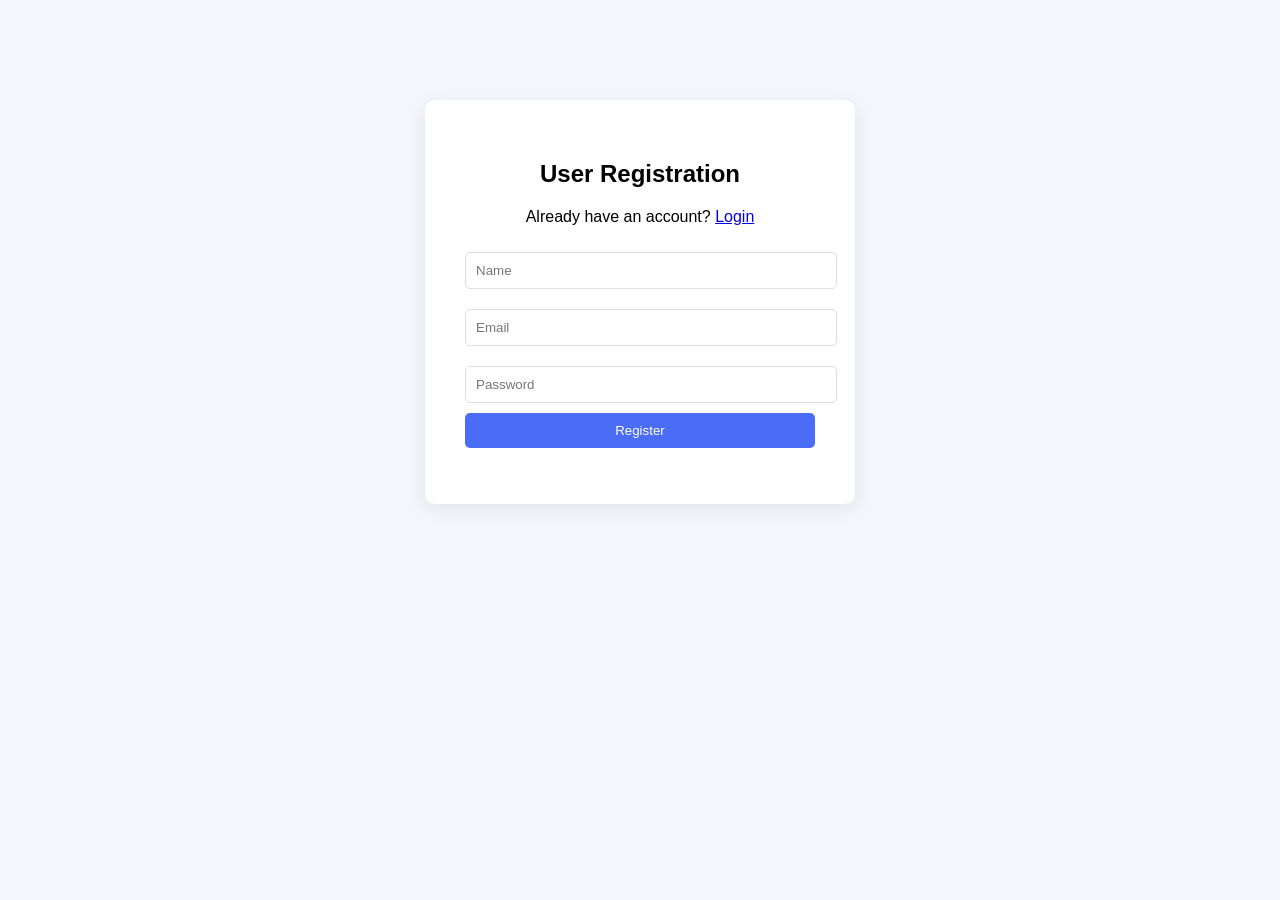
<file: index.html>
<!DOCTYPE html>
<html>

<head>
<title>User Registration</title>
<link rel="stylesheet" href="style.css">
</head>

<body>

<div class="container">

<h2>User Registration</h2>

<p>
Already have an account?
<a href="login.html">Login</a>
</p>

<form id="registerForm">

<input type="text" id="name" placeholder="Name" required>

<input type="email" id="email" placeholder="Email" required>

<input type="password" id="password" placeholder="Password" required>

<button type="submit">Register</button>

</form>

<p id="message"></p>

</div>

<script src="script.js"></script>

</body>

</html>
</file>
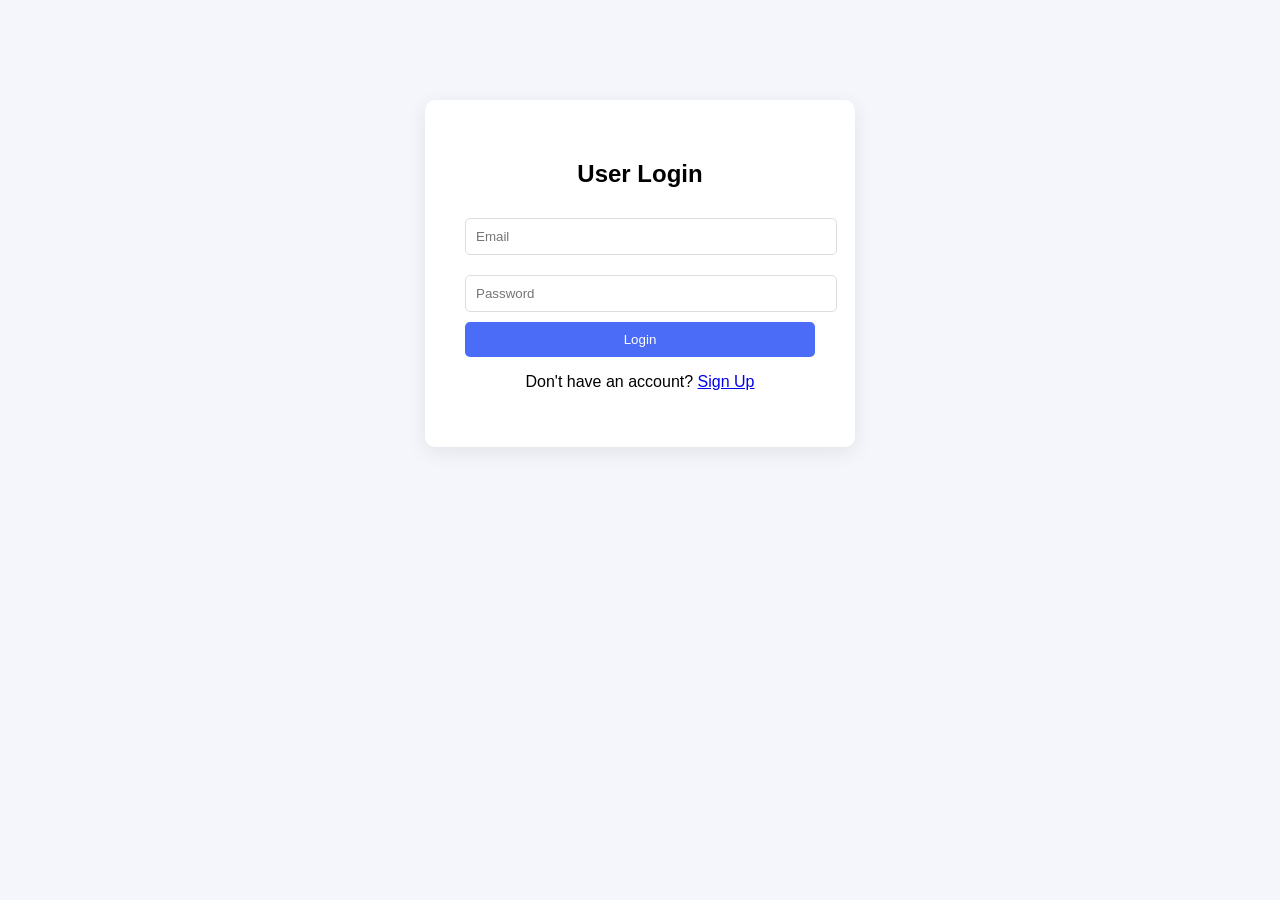
<file: login.html>
<!DOCTYPE html>
<html>

<head>
  <title>User Login</title>
  <link rel="stylesheet" href="style.css">
</head>

<body>

<div class="container">

<h2>User Login</h2>

<form id="loginForm">

<input type="email" id="email" placeholder="Email" required>
<input type="password" id="password" placeholder="Password" required>

<button type="submit">Login</button>

</form>

<p id="message"></p>

<p>
Don't have an account?
<a href="index.html">Sign Up</a>
</p>
  

</div>

<script src="login.js"></script>

</body>
</html>
</file>
<file: style.css>
body{
font-family: "Segoe UI", Arial, sans-serif;
background:#f4f6fb;
margin:0;
}

/* NAVBAR */

.navbar{
background:#4a6cf7;
color:white;
padding:15px 30px;
display:flex;
justify-content:space-between;
align-items:center;
}

.navbar h1{
font-size:20px;
margin:0;
}

.navbar button{
background:white;
color:#4a6cf7;
border:none;
padding:8px 15px;
border-radius:5px;
cursor:pointer;
}

/* DASHBOARD */

.dashboard{
padding:30px;
max-width:900px;
margin:auto;
}

/* STATS CARD */

.stats{
display:flex;
gap:20px;
margin-bottom:25px;
}

.card{
background:white;
padding:20px;
border-radius:10px;
box-shadow:0 5px 15px rgba(0,0,0,0.05);
flex:1;
text-align:center;
}

.card h3{
margin:0;
color:#666;
}

.card p{
font-size:26px;
margin-top:10px;
color:#4a6cf7;
}

/* SEARCH */

.search-box{
margin-bottom:20px;
}

.search-box input{
width:100%;
padding:10px;
border-radius:6px;
border:1px solid #ddd;
}

/* USER LIST */

.user{
background:white;
padding:12px 15px;
margin-bottom:10px;
border-radius:6px;
display:flex;
justify-content:space-between;
align-items:center;
box-shadow:0 3px 10px rgba(0,0,0,0.05);
}

.delete-btn{
background:#ff4d4d;
border:none;
color:white;
padding:6px 10px;
border-radius:5px;
cursor:pointer;
}

/* LOGIN & REGISTER */

.container{
background:white;
padding:40px;
border-radius:10px;
width:350px;
margin:auto;
margin-top:100px;
box-shadow:0 5px 20px rgba(0,0,0,0.08);
text-align:center;
}

input{
width:100%;
padding:10px;
margin:10px 0;
border-radius:5px;
border:1px solid #ddd;
}

button{
background:#4a6cf7;
color:white;
border:none;
padding:10px;
border-radius:5px;
width:100%;
cursor:pointer;
}

button:hover{
background:#3955d1;
}

button{
transition:0.2s ease;
}

button:hover{
transform:scale(1.05);
}

.dark {
  background: #0f172a;
  color: white;
}

.dark .navbar,
.dark .card,
.dark .chart,
.dark table {
  background: #1e293b;
  color: white;
}

#darkToggle{
  margin-right:10px;
  padding:6px 12px;
  border:none;
  border-radius:5px;
  background:#3b82f6;
  color:white;
  cursor:pointer;
}

.avatar{
width:35px;
height:35px;
border-radius:50%;
background:#3b82f6;
color:white;
display:flex;
align-items:center;
justify-content:center;
font-weight:bold;
}

.toast{
position:fixed;
bottom:20px;
right:20px;
background:#22c55e;
color:white;
padding:12px 20px;
border-radius:6px;
display:none;
}
</file>
